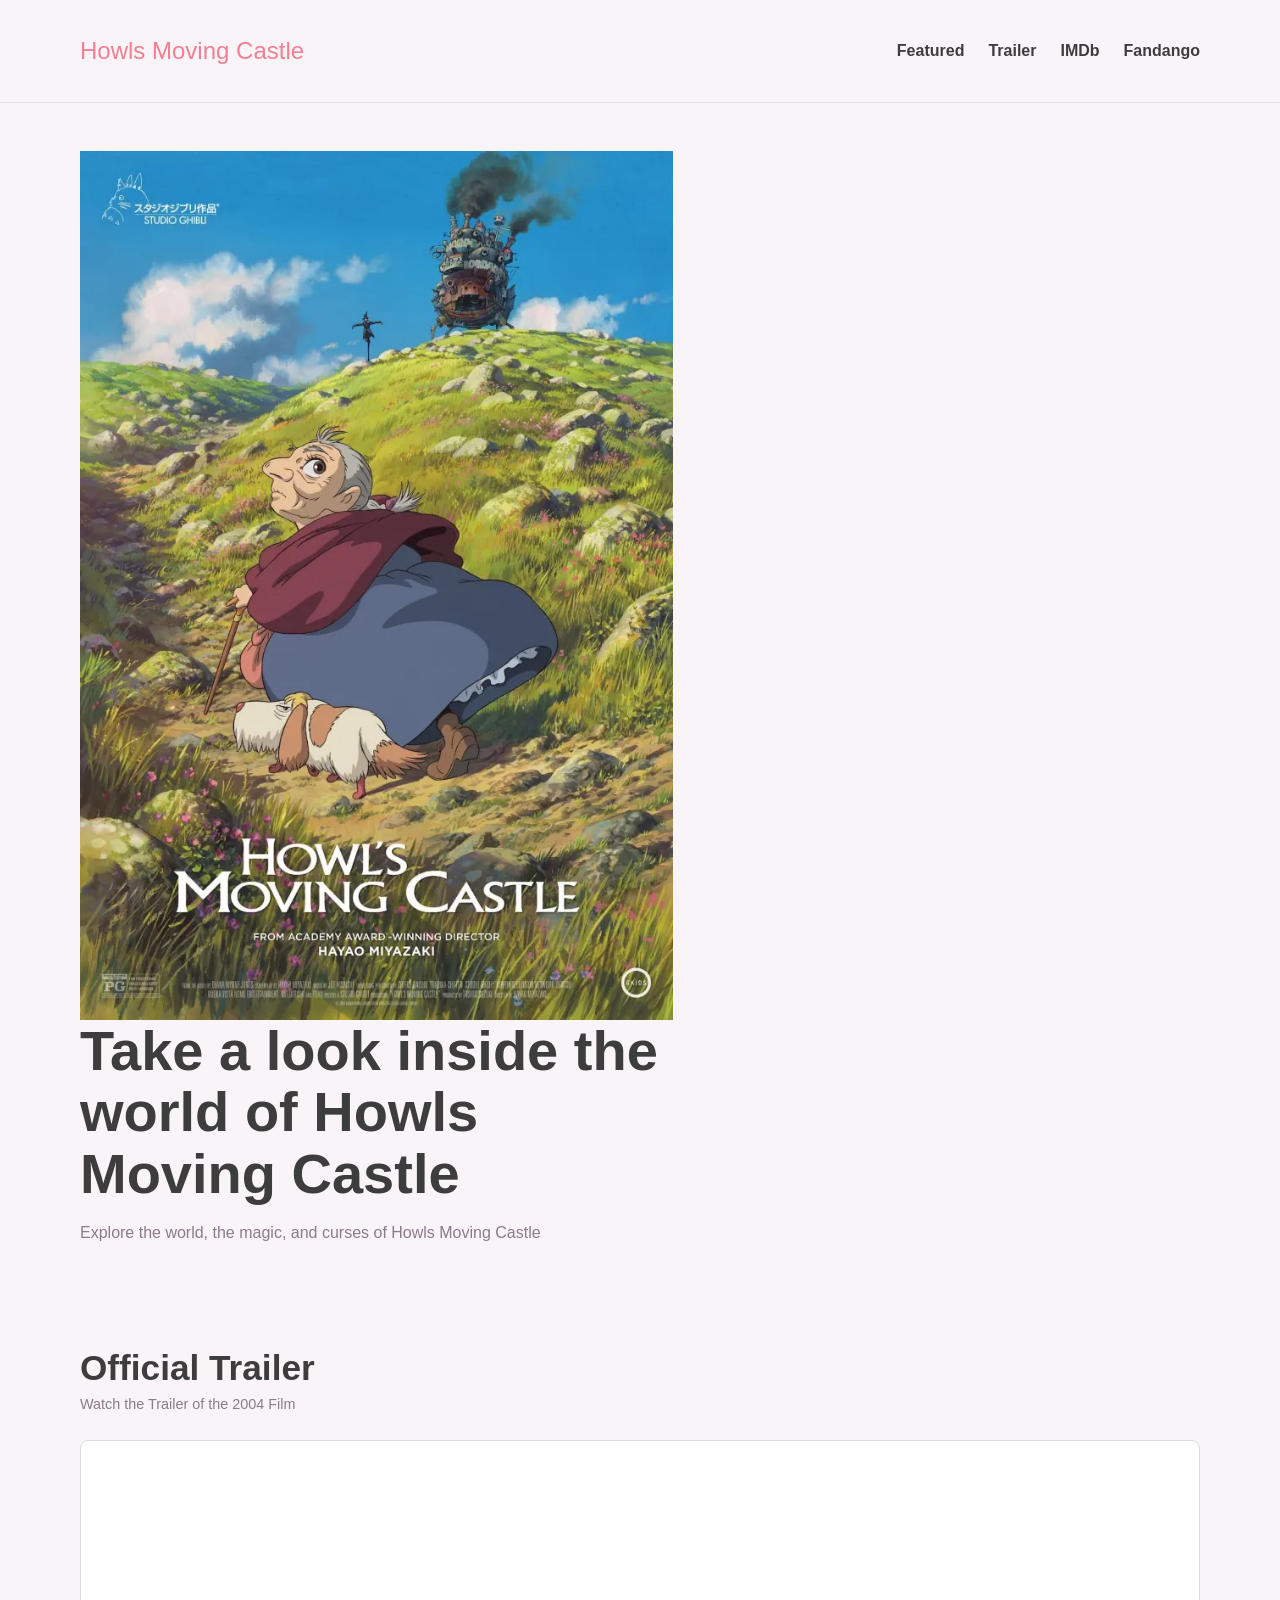
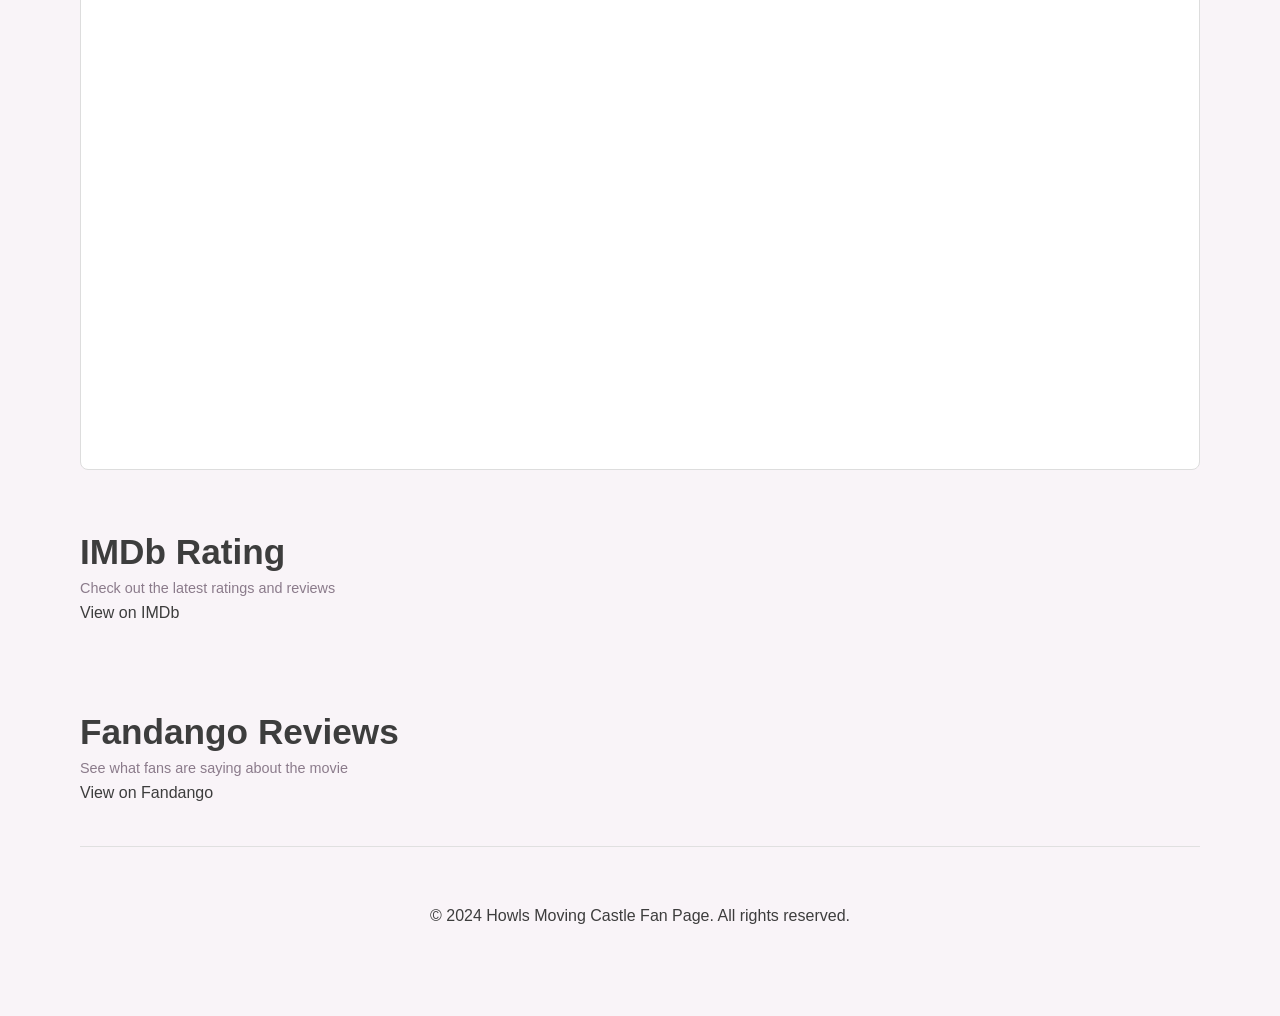
<file: First-Day-Scary/index.html>
<!DOCTYPE html>
<html lang="en">
<head>
	<meta charset="UTF-8">
	<meta name="viewport" content="width=device-width, initial-scale=1.0">
	<title>Howls Moving Castle | Movie Info</title>
<link href="https://fonts.googleapis.com/css2?family=Cinzel+Decorative:wght@400;700;900&display=swap" rel="stylesheet">
<link rel="preconnect" href="https://fonts.gstatic.com" crossorigin>
<link href="https://fonts.googleapis.com/css2?family=Cinzel+Decorative:wght@400;700;900&family=Delius&display=swap" rel="stylesheet">
<link rel="stylesheet" href="styles/styles.css"> 
</head>
<body>
	<header class="site-header" id="top">
		<nav class="nav container" aria-label="Main navigation">
			<a class="brand" href="#top">Howls Moving Castle</a>
			<button class="nav-toggle" id="navToggle" aria-expanded="false" aria-controls="navLinks">Menu</button>
			<ul class="nav-links" id="navLinks">
				<li><a href="#featured">Featured</a></li>
				<li><a href="#trailer">Trailer</a></li>
				<li><a href="#imdb">IMDb</a></li>
                <li><a href="#fandango">Fandango</a></li>
			</ul>
		</nav>
	</header>

	<main>
		<section class="hero">
			<div class="container hero-grid">
				<div class="hero-copy">
                    <img src="assets/images/GHIBLI_HOWL_Poster_27x402.webp" alt="Howls Moving Castle Poster">
					<h1>Take a look inside the world of Howls Moving Castle</h1>
					<p class="hero-text">Explore the world, the magic, and curses of Howls Moving Castle</p>
				</div>
			</div>
		</section>


		<section class="trailer-section container" id="trailer" aria-labelledby="trailerHeading">
			<div class="section-head">
				<h2 id="trailerHeading">Official Trailer</h2>
				<p>Watch the Trailer of the 2004 Film</p>
			</div>
			<div class="video-shell">
				<iframe
					src="https://www.imdb.com/video/embed/vi1064347161/imdb/embed?autoplay=false&width=640"
					title="Movie Trailer"
					loading="lazy"
					allow="accelerometer; autoplay; clipboard-write; encrypted-media; gyroscope; picture-in-picture; web-share"
					allowfullscreen>
				</iframe>
			</div>
		</section>

		<section class="controls container" id="imdb" aria-labelledby="imdbHeading">
			<div class="section-head">
				<h2 id="imdbHeading">IMDb Rating</h2>
				<p>Check out the latest ratings and reviews</p>
                <a href="https://www.imdb.com/title/tt0347149/" target="_blank" rel="noopener noreferrer">View on IMDb</a>
			</div>
		</section>

        <section class="controls container" id="fandango" aria-labelledby="fandangoHeading">
            <div class="section-head">
                <h2 id="fandangoHeading">Fandango Reviews</h2>
                <p>See what fans are saying about the movie</p>
                <a href="https://www.fandango.com/howls-moving-castle-studio-ghibli-fest-2025-240239/movie-overview" target="_blank" rel="noopener noreferrer">View on Fandango</a>
            </div>
    <footer class="site-footer">
        <div class="container">
            <p>&copy; 2024 Howls Moving Castle Fan Page. All rights reserved.</p>
        </div>
    </footer>
</body>
</html>
</file>
<file: First-Day-Scary/styles/styles.css>
:root {
	--bg: #f9f4f8;
	--text: #3d3d3d;
	--muted: #8b7b8b;
	--accent: #F57F92;
	--accent-alt: #B0262F;
	--highlight: #F0C986;
}

* {
	box-sizing: border-box;
}

html {
	scroll-behavior: smooth;
}

body {
	margin: 0;
	font-family: "Manrope", sans-serif;
	background: var(--bg);
	color: var(--text);
	line-height: 1.6;
}

img,
iframe {
	max-width: 100%;
	display: block;
}

a {
	color: inherit;
	text-decoration: none;
}

.container {
	width: min(1120px, 92vw);
	margin-inline: auto;
	padding: 1rem 0;
}

.site-header {
	border-bottom: 1px solid #e0e0e0;
	padding: 1rem 0;
}

.nav {
	display: flex;
	align-items: center;
	justify-content: space-between;
	gap: 2rem;
}

.brand {
	font-family: "Bebas Neue", sans-serif;
	font-size: 1.5rem;
	color: var(--accent);
}

.nav-links {
	display: flex;
	list-style: none;
	padding: 0;
	margin: 0;
	gap: 1.5rem;
}

.nav-links a {
	color: var(--text);
	font-weight: 600;
}

.nav-toggle {
	display: none;
	background: none;
	border: 1px solid var(--text);
	color: var(--text);
	padding: 0.5rem 0.8rem;
	border-radius: 0.4rem;
	cursor: pointer;
	font-weight: 700;
}

.hero {
	padding: 2rem 0;
}

.hero-grid {
	display: grid;
	grid-template-columns: 1.2fr 1fr;
	gap: 2rem;
	align-items: center;
}

.hero-copy h1 {
	font-family: "Bebas Neue", sans-serif;
	font-size: clamp(2rem, 6vw, 3.5rem);
	line-height: 1.1;
	margin: 0 0 1rem;
}

.hero-text {
	color: var(--muted);
	margin: 0 0 1.5rem;
}

.hero-actions {
	display: flex;
	gap: 1rem;
	flex-wrap: wrap;
}

.btn {
	display: inline-block;
	padding: 0.6rem 1.2rem;
	border-radius: 0.4rem;
	border: 1px solid transparent;
	font-weight: 700;
	cursor: pointer;
	text-align: center;
}

.btn-primary {
	background: var(--accent);
	color: #fff;
}

.btn-ghost {
	background: transparent;
	border: 1px solid var(--accent);
	color: var(--accent);
}

.hero-panel {
	border: 1px solid #ddd;
	border-radius: 0.5rem;
	padding: 1.5rem;
	background: #fff;
}

.hero-panel h2 {
	margin: 0 0 0.5rem;
	font-size: 1.5rem;
}

.panel-label {
	margin: 0;
	font-size: 0.75rem;
	font-weight: 800;
	text-transform: uppercase;
	color: var(--accent);
}

.panel-meta {
	margin: 0;
	color: var(--muted);
	font-size: 0.9rem;
}

.text-link {
	color: var(--accent);
	font-weight: 700;
}

.trailer-section,
.controls,
.movie-section {
	padding: 2rem 0;
}

.section-head {
	margin-bottom: 1.5rem;
}

.section-head h2 {
	margin: 0;
	font-family: "Bebas Neue", sans-serif;
	font-size: clamp(1.5rem, 4vw, 2.2rem);
	line-height: 1;
}

.section-head p {
	margin: 0.5rem 0 0;
	color: var(--muted);
	font-size: 0.9rem;
}

.video-shell {
	border-radius: 0.5rem;
	overflow: hidden;
	border: 1px solid #ddd;
	aspect-ratio: 16 / 9;
	background: #fff;
}

.video-shell iframe {
	width: 100%;
	height: 100%;
	border: 0;
}

.controls {
	display: flex;
	gap: 1rem;
	align-items: center;
	flex-wrap: wrap;
}

.search-wrap {
	flex: 1 1 250px;
}

.search-wrap input,
.newsletter-form input {
	width: 100%;
	border: 1px solid #ddd;
	border-radius: 0.4rem;
	padding: 0.6rem 0.8rem;
	font: inherit;
	color: var(--text);
}

.genre-filters {
	display: flex;
	gap: 0.5rem;
	flex-wrap: wrap;
}

.chip {
	border: 1px solid #ddd;
	background: #fff;
	color: var(--text);
	padding: 0.5rem 0.8rem;
	border-radius: 20px;
	font: inherit;
	font-weight: 600;
	cursor: pointer;
}

.chip.active {
	background: var(--accent);
	color: #fff;
	border-color: var(--accent);
}

.movie-grid {
	display: grid;
	grid-template-columns: repeat(4, minmax(0, 1fr));
	gap: 1.5rem;
	padding-bottom: 1rem;
}

.movie-card {
	background: #fff;
	border: 1px solid #ddd;
	border-radius: 0.4rem;
	overflow: hidden;
}

.movie-card.hide {
	display: none;
}

.poster {
	aspect-ratio: 3 / 4;
	background: #e0e0e0;
}

.movie-content {
	padding: 1rem;
}

.movie-content h3 {
	margin: 0;
	font-size: 1rem;
}

.movie-content p {
	margin: 0.3rem 0 0;
	color: var(--muted);
	font-size: 0.85rem;
}

.newsletter {
	padding: 2rem 0;
}

.newsletter-inner {
	background: #fff;
	border: 1px solid #ddd;
	border-radius: 0.5rem;
	padding: 2rem;
	text-align: center;
}

.newsletter-inner h2 {
	margin: 0 0 0.5rem;
	font-family: "Bebas Neue", sans-serif;
	font-size: 2rem;
}

.newsletter-inner p {
	margin: 0 0 1.5rem;
	color: var(--muted);
}

.newsletter-form {
	display: grid;
	grid-template-columns: 1fr auto;
	gap: 0.5rem;
}

.site-footer {
	border-top: 1px solid #e0e0e0;
	padding: 1.5rem 0;
	text-align: center;
}

.footer-wrap {
	display: flex;
	justify-content: space-between;
	align-items: center;
	gap: 1rem;
	flex-wrap: wrap;
	color: var(--muted);
	font-size: 0.9rem;
}

.footer-wrap a {
	color: var(--accent);
	font-weight: 700;
}

.visually-hidden {
	position: absolute;
	width: 1px;
	height: 1px;
	padding: 0;
	margin: -1px;
	overflow: hidden;
	clip: rect(0, 0, 0, 0);
	white-space: nowrap;
	border: 0;
}

@media (max-width: 900px) {
	.hero-grid {
		grid-template-columns: 1fr;
	}

	.movie-grid {
		grid-template-columns: repeat(2, minmax(0, 1fr));
	}
}

@media (max-width: 700px) {
	.nav-toggle {
		display: inline-flex;
	}

	.nav-links {
		display: none;
		position: absolute;
		top: 100%;
		right: 0;
		width: 100%;
		flex-direction: column;
		background: #fff;
		border-top: 1px solid #ddd;
		padding: 1rem;
		gap: 1rem;
		margin: 0;
	}

	.nav-links.open {
		display: flex;
	}

	.newsletter-form {
		grid-template-columns: 1fr;
	}

	.controls {
		flex-direction: column;
		align-items: stretch;
	}

	.search-wrap {
		flex: 1 1 auto;
	}
}

@media (max-width: 560px) {
	.movie-grid {
		grid-template-columns: 1fr;
	}

	.footer-wrap {
		flex-direction: column;
		text-align: center;
	}
}
</file>
